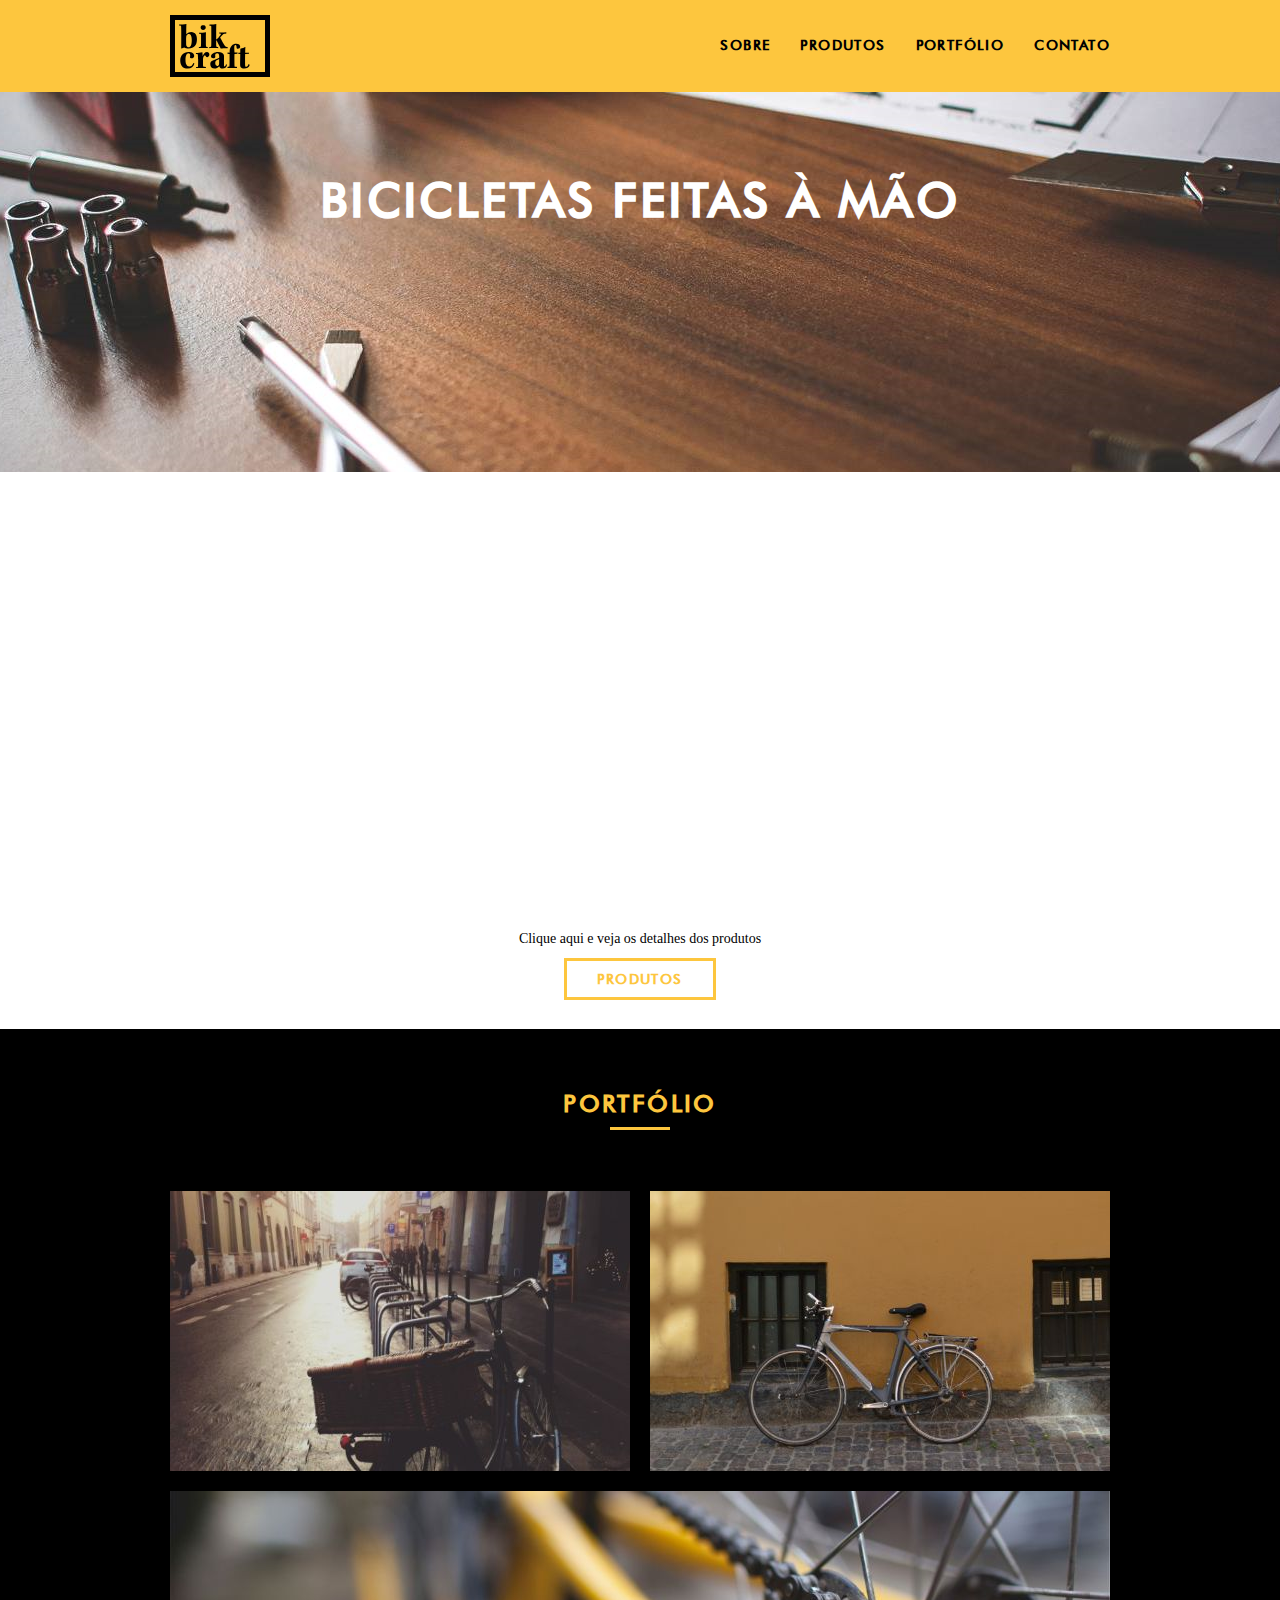
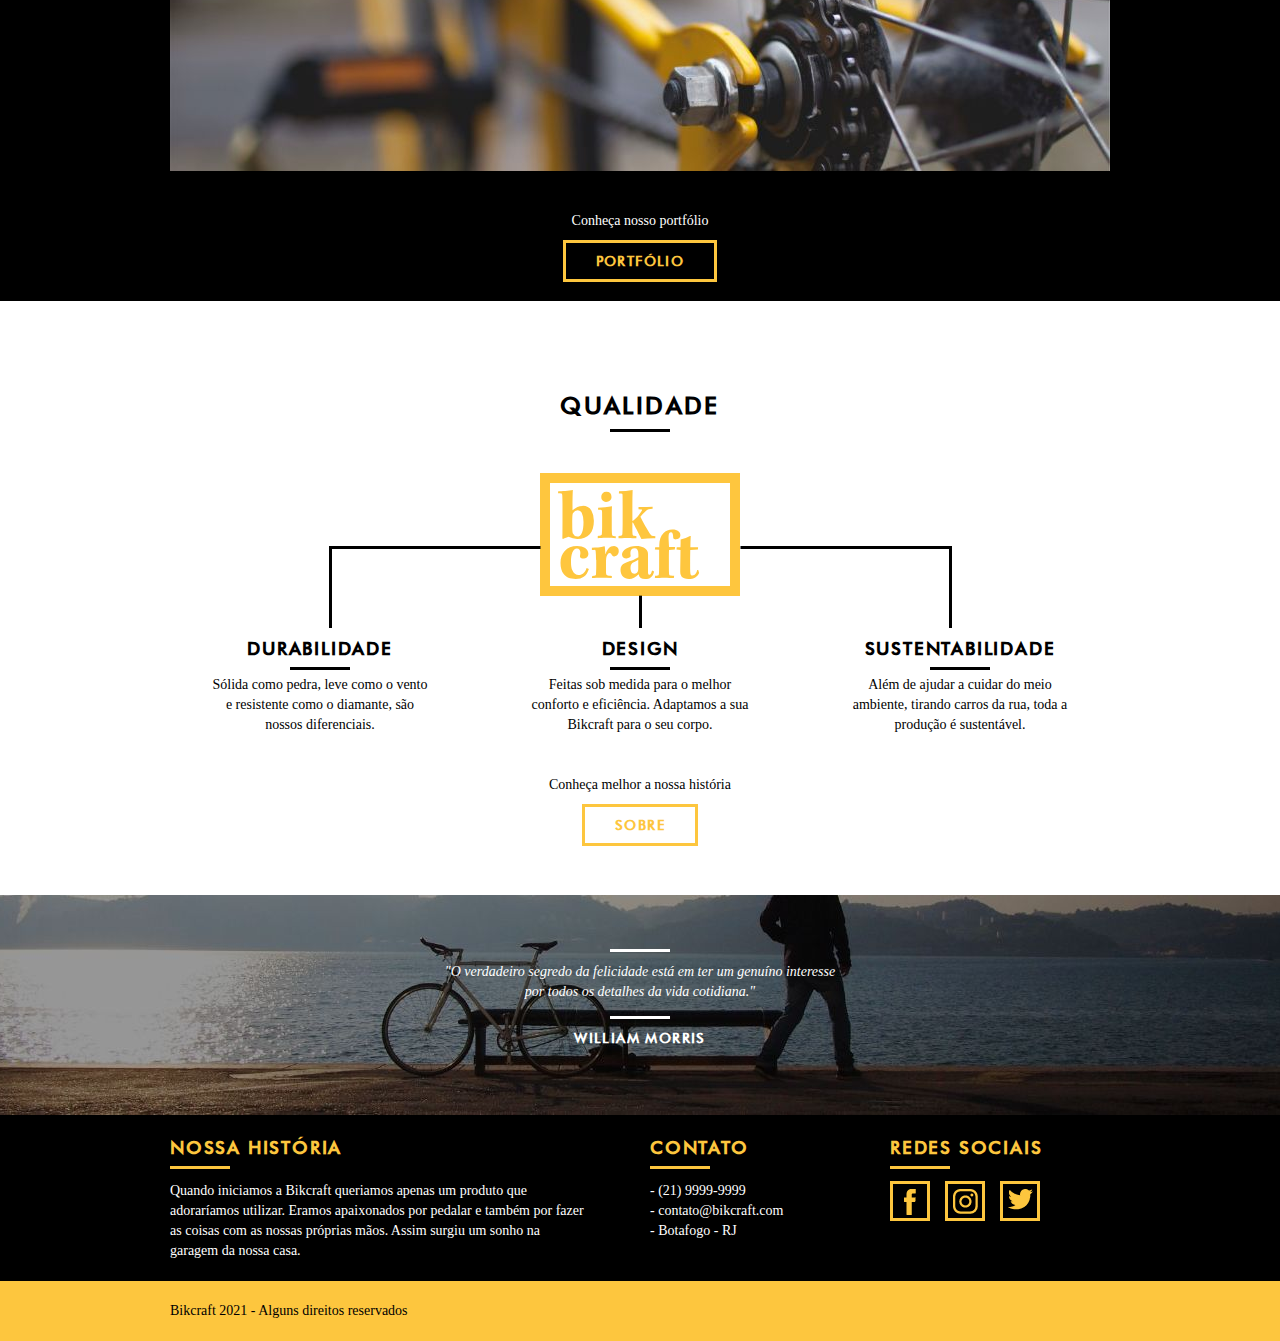
<file: index.html>
<!DOCTYPE html>
<html lang="pt-br">

<head>
  <style>
    @font-face {
      font-family: futuraMediumBT;
      src: url(futuraMediumBT.woff);
    }
   </style>

  <meta charset="utf-8">
  <title>Bikraft - Bicicletas Personalizadas</title>
  <meta name="description" content="Compre a sua bicicleta personalizada na Bikcraft! 
  Possuímos modelos Passeio, Retrô e Esporte">

  <meta property="og:type" content="website"/>
  <meta property="og:title" content="Bikcraft - Bicicletas Personalizadas"/>
  <meta property="og:description" content="Compre a sua bicicleta personalizada na Bikcraft! 
  Possuímos modelos Passeio, Retrô e Esporte"/>
  <meta property="og:url" content="http://evycastro.github.io/bikcraft"/>
  <meta property="og:image" content="http://evycastro.github.io/bikcraft/img/og-image.png"/>
  <meta property="og:site_name" content="Bikecraft"/>

  <meta name="viewport" content="width=device-width, initial-scale=1">

  <link rel="shortcut icon" href="../img/favicon.ico">

  <link rel="stylesheet" href="css/style.css">
  <script>document.documentElement.classList.add("js");</script>
</head>
<body>
   <header class="header">
    <div class="container">
      <a href="index.html" class="grid-4">
        <img src="img/logo-bikcraft.svg" alt="Bikcraft">
      </a>
      <nav class="grid-12 header_menu">
        <ul>
          <li> <a href="sobre.html">Sobre</a></li>
          <li> <a href="produtos.html">Produtos</a></li>
          <li> <a href="portfolio.html">Portfólio</a></li>
          <li> <a href="contato.html">Contato</a></li>
        </ul>
      </nav>
    </div>
  </header>

  <section class="introducao">
    <div class="container">
      <h1 data-anime="400" class="fadeInDown">Bicicletas Feitas à Mão</h1>
      <blockquote data-anime="800" class="quote-externo fadeInDown">
        <p>"Não tenha nada em sua casa que não considere útil ou acredite ser bonito."</p>
        <cite>WILLIAM MORRIS</cite>
      </blockquote>
      <a data-anime="1200" href="produtos.html" class="btn">Orçamento</a>
    </div>
  </section>

  <section class="container ">
    <h2 class="subtitulo fadeInDown" data-anime="1600">Produtos</h2>
    <ul class="produtos_lista fadeInUp" data-anime="2000">

      <li class="grid-1-3">
        <div class="produtos_icone">
          <img src="img/produtos/passeio.svg" alt="Bikraft Passeio">
        </div>
        <h3>Passeio</h3>
        <p>Muito melhor do que passear pela orla a vidros fechados, diversão pura!</p>
      </li>

      <li class="grid-1-3">
        <div class="produtos_icone">
          <img src="img/produtos/esporte.svg" alt="Bikraft Esporte">
        </div>
        <h3>Esporte</h3>
        <p>Mais rápida do que Forrest Gump, ninguém vai pegar você!</p>
      </li>

      <li class="grid-1-3">
        <div class="produtos_icone">
          <img src="img/produtos/retro.svg" alt="Bikraft Retrô">
        </div>
        <h3>Retrô</h3>
        <p>O passado volta para lembrarmos o que devemos fazer no futuro.</p>
      </li>

    </ul>

    <div class="call">
      <p>Clique aqui e veja os detalhes dos produtos</p>
      <a href="produtos.html" class="btn btn-preto">Produtos</a>
    </div>

  </section>

  <!-- Fecha Produtos -->

  <section class="portfolio">
    <div class="container">
      <h2 class="subtitulo">Portfólio</h2>
      <ul class="portfolio_lista">
        <li class="grid-8"><img src="img/retrô.jpg" alt="Bicicleta Retrô"></li>
        <li class="grid-8"><img src="img/passeio.jpg" alt="Bicicleta Passeio"></li>
        <li class="grid-16"><img src="img/esporte.jpg" alt="Bicicleta Esporte"></li>
      </ul>
      <div class="call">
        <p>Conheça nosso portfólio</p>
        <a href="produtos.html" class="btn">Portfólio</a>
      </div>
    </div>

  </section>

  <section class="qualidade container">
    <h2 class="subtitulo">Qualidade</h2>
    <img src="img/logo-bikcraft-qualidade-amarelo.svg" alt="Bikcraft">
    <ul class="qualidade_lista">
      <li class="grid-1-3">
        <h3>Durabilidade</h3>
        <p>Sólida como pedra, leve como o vento e resistente como o diamante, são nossos diferenciais. </p>
      </li>
 
      <li class="grid-1-3">
        <h3>Design</h3>
        <p>Feitas sob medida para o melhor conforto e eficiência. Adaptamos a sua Bikcraft para o seu corpo. </p>
      </li>

      <li class="grid-1-3">
        <h3>Sustentabilidade</h3>
        <p>Além de ajudar a cuidar do meio ambiente, tirando carros da rua, toda a produção é sustentável. </p>
      </li>
    </ul>
    <div class="call">
      <p>Conheça melhor a nossa história</p>
      <a href="sobre.html" class="btn btn-preto">Sobre</a>
    </div>
  </section>

  <div class="quebra">
    <blockquote class="quote-externo container">
      <p>"O verdadeiro segredo da felicidade está em ter um genuíno interesse por todos os detalhes da vida cotidiana."</p>
      <cite>WILLIAM MORRIS</cite>
    </blockquote>
  </div>

  <footer>
    <div class="footer">
      <div class="container">
        <div class="grid-8 footer_historia">
          <h3>Nossa História</h3>
          <p>Quando iniciamos a Bikcraft queriamos apenas um produto que adoraríamos utilizar. 
            Eramos apaixonados por pedalar e também por fazer as coisas com as nossas próprias mãos. 
            Assim surgiu um sonho na garagem da nossa casa.</p>
        </div>

        <div class="grid-4 footer_contato">
          <h3>Contato</h3>
          <ul>
            <li>- (21) 9999-9999 </li>
            <li>- contato@bikcraft.com</li>
            <li>- Botafogo - RJ</li>
          </ul>
        </div>

        <div class="grid-4 footer_redes">
          <h3>Redes Sociais</h3>
          <ul>
            <li><a href="http://facebook.com" target="_blank"><img src="img/redes-sociais/facebook.png" alt="Facebook"> </a></li>
            <li><a href="http://instagram.com" target="_blank"><img src="img/redes-sociais/instagram.png" alt="Instagram"> </a></li>
            <li><a href="http://twitter.com" target="_blank"><img src="img/redes-sociais/twitter.png" alt="Twitter"> </a></li>
          </ul>
        </div>
      </div>
    </div>

    <div class="copy">
      <div class="container">
        <p class="grid-16">Bikcraft 2021 - Alguns direitos reservados</p>
      </div>
    </div>
  </footer>

  <script src="js/simple-anime.js"></script>
  <script src="js/simple-slide.js"></script>
  <script src="js/script.js"></script>
 
</body>

</html>
</file>
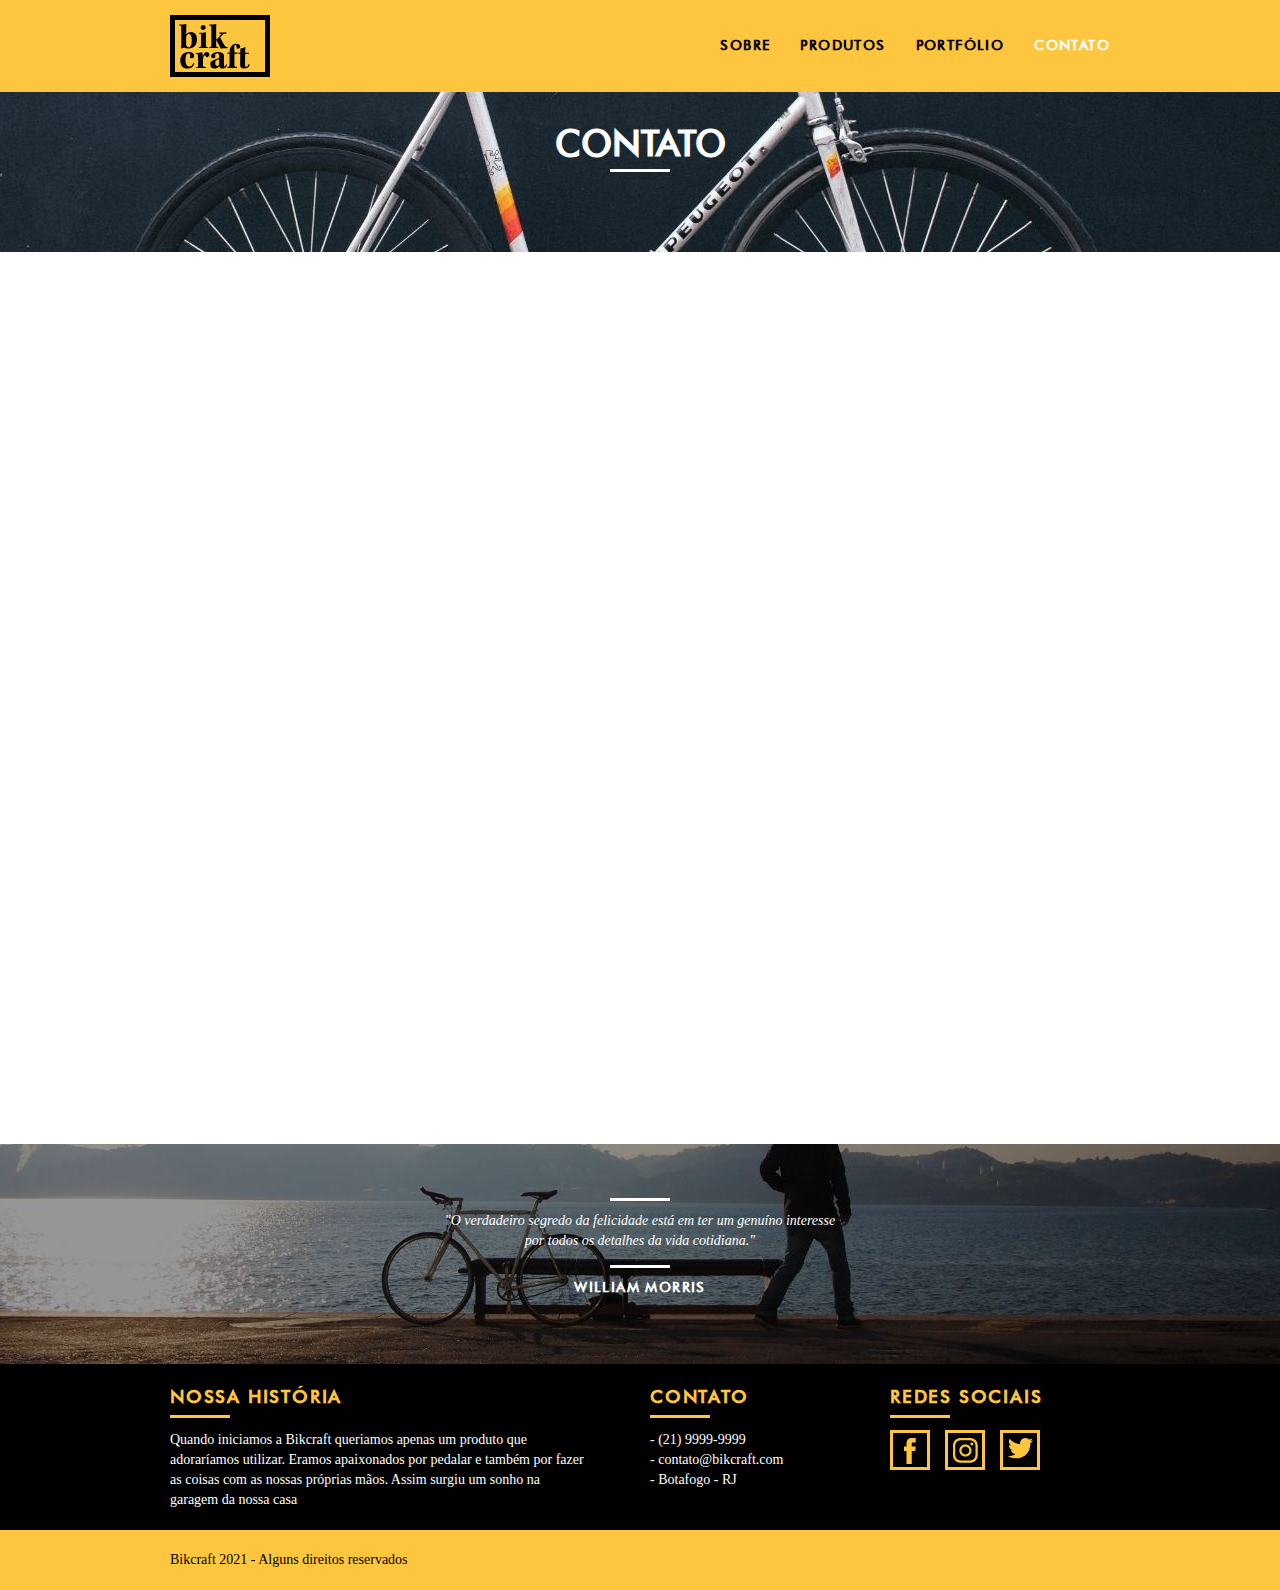
<file: contato.html>
<!DOCTYPE html>
<html lang="pt-br">

<head>
  <style>
    @font-face {
      font-family: futuraMediumBT;
      src: url(futuraMediumBT.woff);
    }
  </style>

  <meta charset="utf-8">
  <title>Bikraft - Contato - 21 99999-9999</title>

  <meta name="description" content="Bikraft - Conheça os projetos que amamos mostrar">

  <meta property="og:type" content="website"/>
  <meta property="og:title" content="Bikraft - Contato - 21 99999-9999"/>
  <meta property="og:description" content="Bikraft - Conheça os projetos que amamos mostrar"/>
  <meta property="og:url" content="http://evycastro.github.io/bikcraft/sobre.html"/>
  <meta property="og:image" content="http://evycastro.github.io/bikcraft/img/og-image.png"/>

  <meta name="viewport" content="width=device-width, initial-scale=1">

  <link rel="shortcut icon" href="../img/favicon.ico" type="image/x-icon">

  <link rel="stylesheet" href="css/style.css">
  <script>document.documentElement.classList.add("js");</script>
</head>

<body>

  <header class="header">
    <div class="container">
      <a href="index.html" class="grid-4">
        <img src="img/logo-bikcraft.svg" alt="logo-bikcraft">
      </a>
      <nav class="grid-12 header_menu">
        <ul>
          <li> <a href="sobre.html">Sobre</a></li>
          <li> <a href="produtos.html">Produtos</a></li>
          <li> <a href="portfolio.html">Portfólio</a></li>
          <li> <a href="contato.html" class="menu_ativo">Contato</a></li>
        </ul>
      </nav>
    </div>
  </header>

  <section class="introducao-interna interna_contato container">
    <div>
    <h1 data-anime="400" class="fadeInDown">Contato</h1>
    <p data-anime="800" class="fadeInDown quote-externo">Tire suas dúvidas com a gente</p>
    </div>
  </section>

  <section data-anime="1200" class="contato container fadeInDown">
    <div class="container">

      <form id="form_orcamento" method="POST" action="./enviar.php" class="contato_form grid-8 formphp">
        <label for="nome">Nome</label>
        <input type="text" id="nome" name="nome" required>
        <label for="email">E-mail</label>
        <input type="email" id="email" name="email" required>
                <label for="telefone">Telefone</label>
                <input type="text" id="telefone" name="telefone">

<label class="nao-aparece">Se você não é um robô, deixe em branco</label>
<input type="text" class="nao-aparece" name="leaveblank">
<label class="nao-aparece">Se você não é um robô, não mude este campo</label>
<input type="text" class="nao-aparece" name="dontchange" value="http://">
       
        <label for="mensagem">Mensagem</label>
        <textarea id="mensagem" name="mensagem" required></textarea>
        <button id="enviar" name="enviar" type="submit" class="btn btn-preto">Enviar</button>
      </form>
      <div class="contato_dados grid-8">
        <h3>Dados</h3>
        <span>+55 21 99999-9999</span>
        <span>orçamento@bikecraft.com</span>
        <span>Rua Ali Perto - Botafogo</span>
        <span>Rio de Janeiro - RJ - Brasil</span>
        <h3>Redes Sociais</h3>
        <ul>
          <li><a href="http://facebook.com" target="_blank"><img src="img/redes-sociais/facebook.png" alt="Facebook"> </a></li>
          <li><a href="http://instagram.com" target="_blank"><img src="img/redes-sociais/instagram.png" alt="Instagram"> </a></li>
          <li><a href="http://twitter.com" target="_blank"><img src="img/redes-sociais/twitter.png" alt="Twitter"> </a></li>
        </ul>
      </div>
    </div>
  </section>

  <div class="container contato_mapa fadeInDown" data-anime="1600">
    <a href="http://google.com" target="blank" class="grid-16"><img src="img/contato/como-chegar.jpg" alt="Endereço da Bikcraft"></a>
  </div>

  <div class="quebra">
    <blockquote class="quote-externo container">
      <p>"O verdadeiro segredo da felicidade está em ter um genuíno interesse por todos os detalhes da vida cotidiana."</p>
      <cite>WILLIAM MORRIS</cite>
    </blockquote>
  </div>

  <footer>
    <div class="footer">
      <div class="container">

        <div class="grid-8 footer_historia">
          <h3>Nossa História</h3>
          <p>Quando iniciamos a Bikcraft queriamos apenas um produto que adoraríamos utilizar. 
            Eramos apaixonados por pedalar e também por fazer as coisas com as nossas próprias mãos. 
            Assim surgiu um sonho na garagem da nossa casa</p>
        </div>

        <div class="grid-4 footer_contato">
          <h3>Contato</h3>
          <ul>
            <li>- (21) 9999-9999 </li>
            <li>- contato@bikcraft.com</li>
            <li>- Botafogo - RJ</li>
          </ul>
        </div>

        <div class="grid-4 footer_redes">
          <h3>Redes Sociais</h3>
          <ul>
            <li><a href="http://facebook.com" target="_blank"><img src="img/redes-sociais/facebook.png" alt="Facebook"> </a></li>
            <li><a href="http://instagram.com" target="_blank"><img src="img/redes-sociais/instagram.png" alt="Instagram"> </a></li>
            <li><a href="http://twitter.com" target="_blank"><img src="img/redes-sociais/twitter.png" alt="Twitter"> </a></li>
          </ul>
        </div>

      </div>
    </div>

    <div class="copy">
      <div class="container">
        <p class="grid-16">Bikcraft 2021 - Alguns direitos reservados</p>

      </div>

    </div>

  </footer>
  <script src="js/simple-anime.js"></script>
  <script src="js/simple-anime.js"></script>
  <script src="js/script.js"></script>
</body>

</html>
</file>
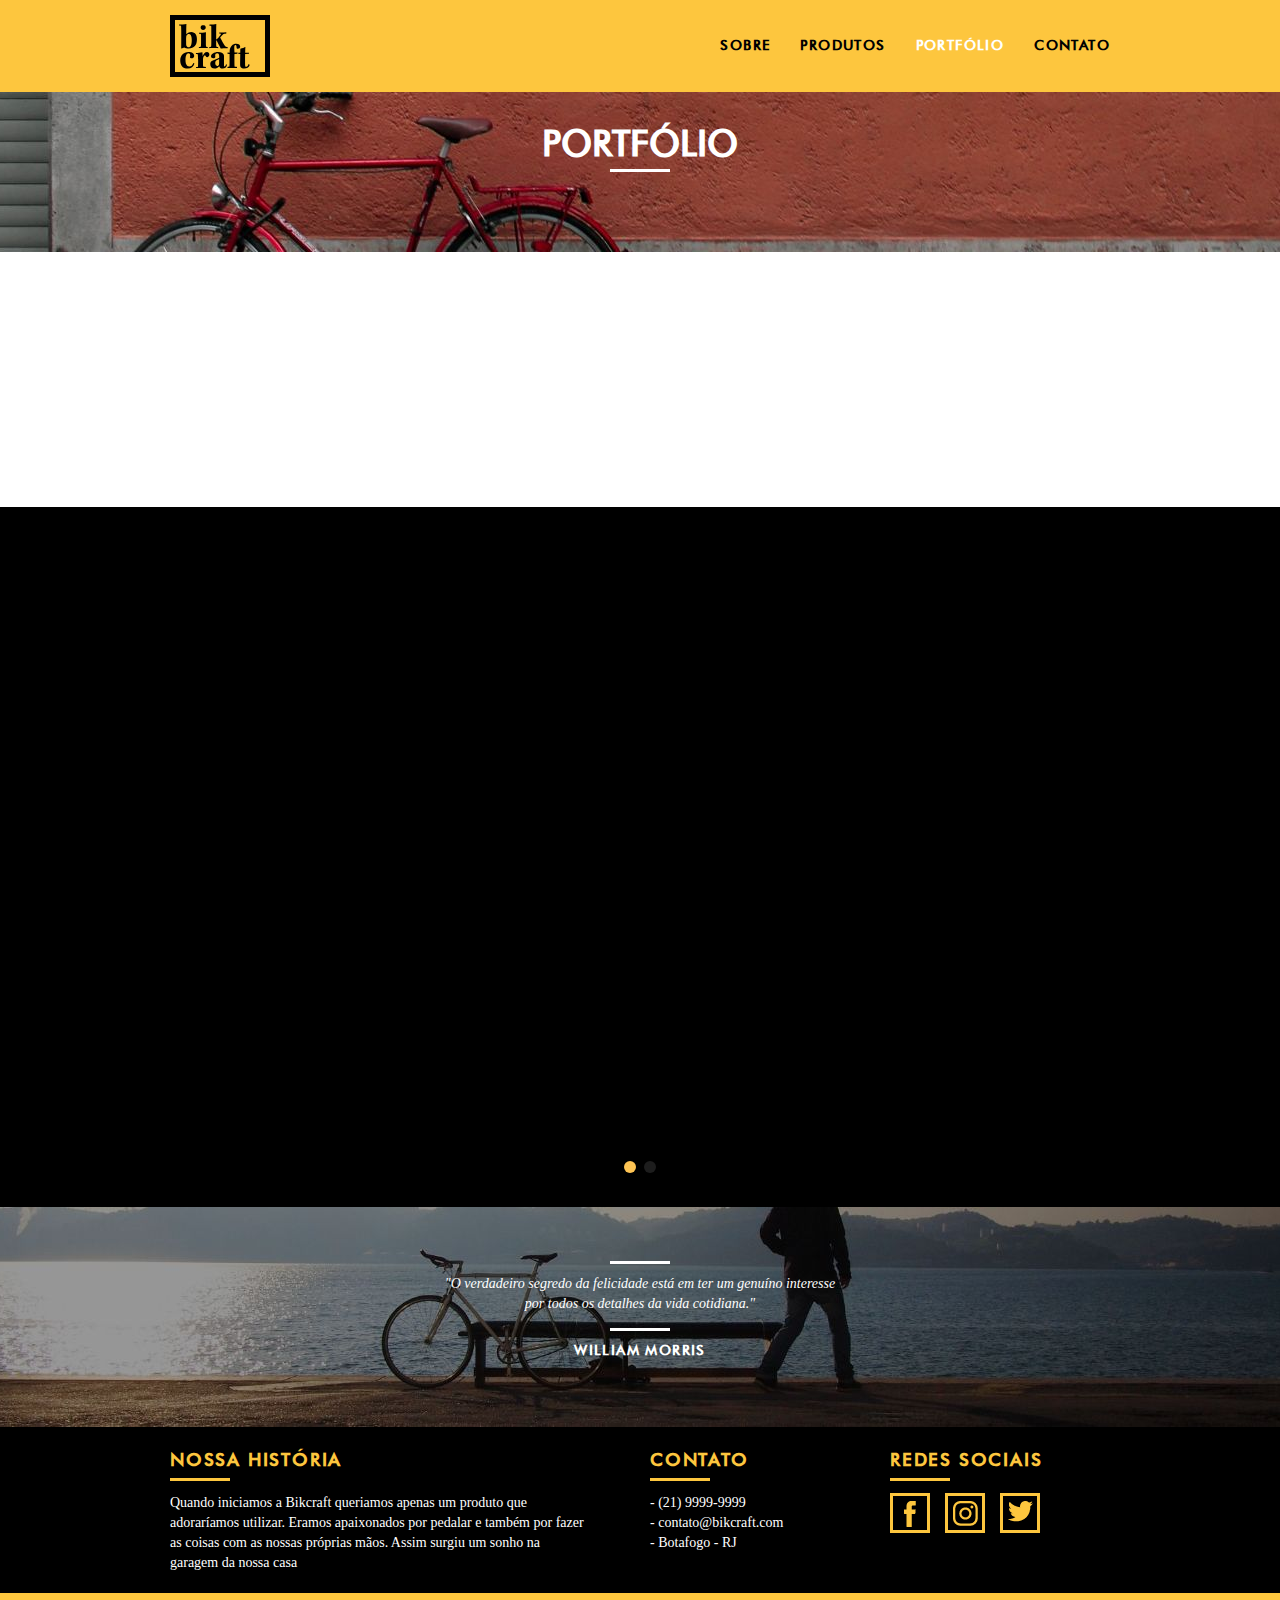
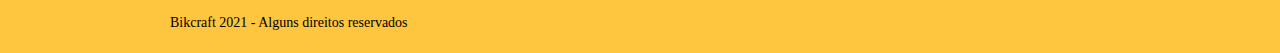
<file: portfolio.html>
<!DOCTYPE html>
<html lang="pt-br" class="js">

<head>
   <meta charset="utf-8" >
  <meta name="viewport" content="width=device-width, initial-scale=1">
  <title>Bikraft - Conheça os projetos que amamos mostrar</title>

  <meta name="description" content="Bikraft - Conheça os projetos que amamos mostrar">

  <meta property="og:type" content="website"/>
  <meta property="og:title" content="Bikraft - Conheça os projetos que amamos mostrar"/>
  <meta property="og:description" content="Bikraft - Conheça os projetos que amamos mostrar"/>
  <meta property="og:url" content="http://evycastro.github.io/bikcraft/sobre.html"/>
  <meta property="og:image" content="http://evycastro.github.io/bikcraft/img/og-image.png"/>

  <meta name="viewport" content="width=device-width, initial-scale=1">

  <link rel="shortcut icon" href="../img/favicon.ico" type="image/x-icon">

  <link rel="stylesheet" href="css/style.css">
  <script>document.documentElement.classList.add("js");</script>

  <style>
    @font-face {
      font-family: futuraMediumBT;
      src: url(futuraMediumBT.woff);
    }

    div {
      font-family: futuraMediumBT;
    }
  </style>

</head>

<body>

  <header class="header">
    <div class="container">
      <a href="index.html" class="grid-4">
        <img src="img/logo-bikcraft.svg" alt="logo-bikcraft">
      </a>
      <nav class="grid-12 header_menu">
        <ul>
          <li> <a href="sobre.html">Sobre</a></li>
          <li> <a href="produtos.html">Produtos</a></li>
          <li> <a href="portfolio.html" class="menu_ativo">Portfólio</a></li>
          <li> <a href="contato.html">Contato</a></li>
        </ul>
      </nav>
    </div>
  </header>

  <section class="introducao-interna interna_portfolio">
    <div class="container">
      <h1 data-anime="400" class="fadeInDown">Portfólio</h1>
      <p data-anime="800" class="quote-externo fadeInDown">Conheça os projetos que amamos mostrar</p>
    </div>
  </section>

  <div data-anime="1200" class="container fadeInDown" data-slide="quote" >
    <blockquote class="quote_clientes">
      <p>"Pedalar sempre foi a minha paixão, o que o pessoal da Bikcraft 
        fez foi intensificar o meu amor por esta atividade. Recomendo à todos que amo!"</p>
      <cite>Barbara Moss</cite>
    </blockquote>

    <blockquote class="quote_clientes">
      <p>"Nada melhor do que dar um rolê com a minha Bikcraft na orla. 
        Essa é a minha companheira mais fiel, nunca me traiu e está sempre à minha disposição!"</p>
      <cite>Jhony Rato</cite>
    </blockquote>

    <blockquote class="quote_clientes">
      <p>"Aqueles que ainda não possuem uma Bikcraft, não sabem o que estão perdendo! 
        A precisão é absurda e a velocidade transcendental"</p>
      <cite>Bernardo Silveira</cite>
    </blockquote>

  </div>

  <section class="portfolio">
    <div class="container fadeInDown" data-slide="portfolio" data-anime="1600">
        <ul class="portfolio_lista">
        <li class="grid-8"><img src="img/retrô.jpg" alt="Bicicleta Retrô"></li>
        <li class="grid-8"><img src="img/passeio.jpg" alt="Bicicleta Passeio"></li>
        <li class="grid-16"><img src="img/esporte.jpg" alt="Bicicleta Esporte"></li>
      </ul>
      <ul class="portfolio_lista">
        <li class="grid-8"><img src="img/passeio.jpg" alt="Bicicleta Passeio"></li>
        <li class="grid-8"><img src="img/retrô.jpg" alt="Bicicleta Retrô"></li>
        <li class="grid-16"><img src="img/esporte.jpg" alt="Bicicleta Esporte"></li>
      </ul>
    </div>
  </section>


  <div class="quebra">
    <blockquote class="quote-externo container">
      <p>"O verdadeiro segredo da felicidade está em ter um genuíno interesse por todos os detalhes da vida cotidiana."</p>
      <cite>WILLIAM MORRIS</cite>
    </blockquote>
  </div>

  <footer>
    <div class="footer">
      <div class="container">

        <div class="grid-8 footer_historia">
          <h3>Nossa História</h3>
          <p>Quando iniciamos a Bikcraft queriamos apenas um produto que adoraríamos utilizar. 
            Eramos apaixonados por pedalar e também por fazer as coisas com as nossas próprias mãos. 
            Assim surgiu um sonho na garagem da nossa casa</p>
        </div>

        <div class="grid-4 footer_contato">
          <h3>Contato</h3>
          <ul>
            <li>- (21) 9999-9999 </li>
            <li>- contato@bikcraft.com</li>
            <li>- Botafogo - RJ</li>
          </ul>
        </div>

        <div class="grid-4 footer_redes">
          <h3>Redes Sociais</h3>
          <ul>
            <li><a href="http://facebook.com" target="_blank"><img src="img/redes-sociais/facebook.png" alt="Facebook"> </a></li>
            <li><a href="http://instagram.com" target="_blank"><img src="img/redes-sociais/instagram.png" alt="Instagram"> </a></li>
            <li><a href="http://twitter.com" target="_blank"><img src="img/redes-sociais/twitter.png" alt="Twitter"> </a></li>
          </ul>
        </div>

      </div>
    </div>

    <div class="copy">
      <div class="container">
        <p class="grid-16">Bikcraft 2021 - Alguns direitos reservados</p>
      </div>
    </div>
  </footer>

  <script src="js/simple-anime.js"></script>
  <script src="js/simple-slide.js"></script>
  <script src="js/script.js"></script>
 
</body>

</html>
</file>
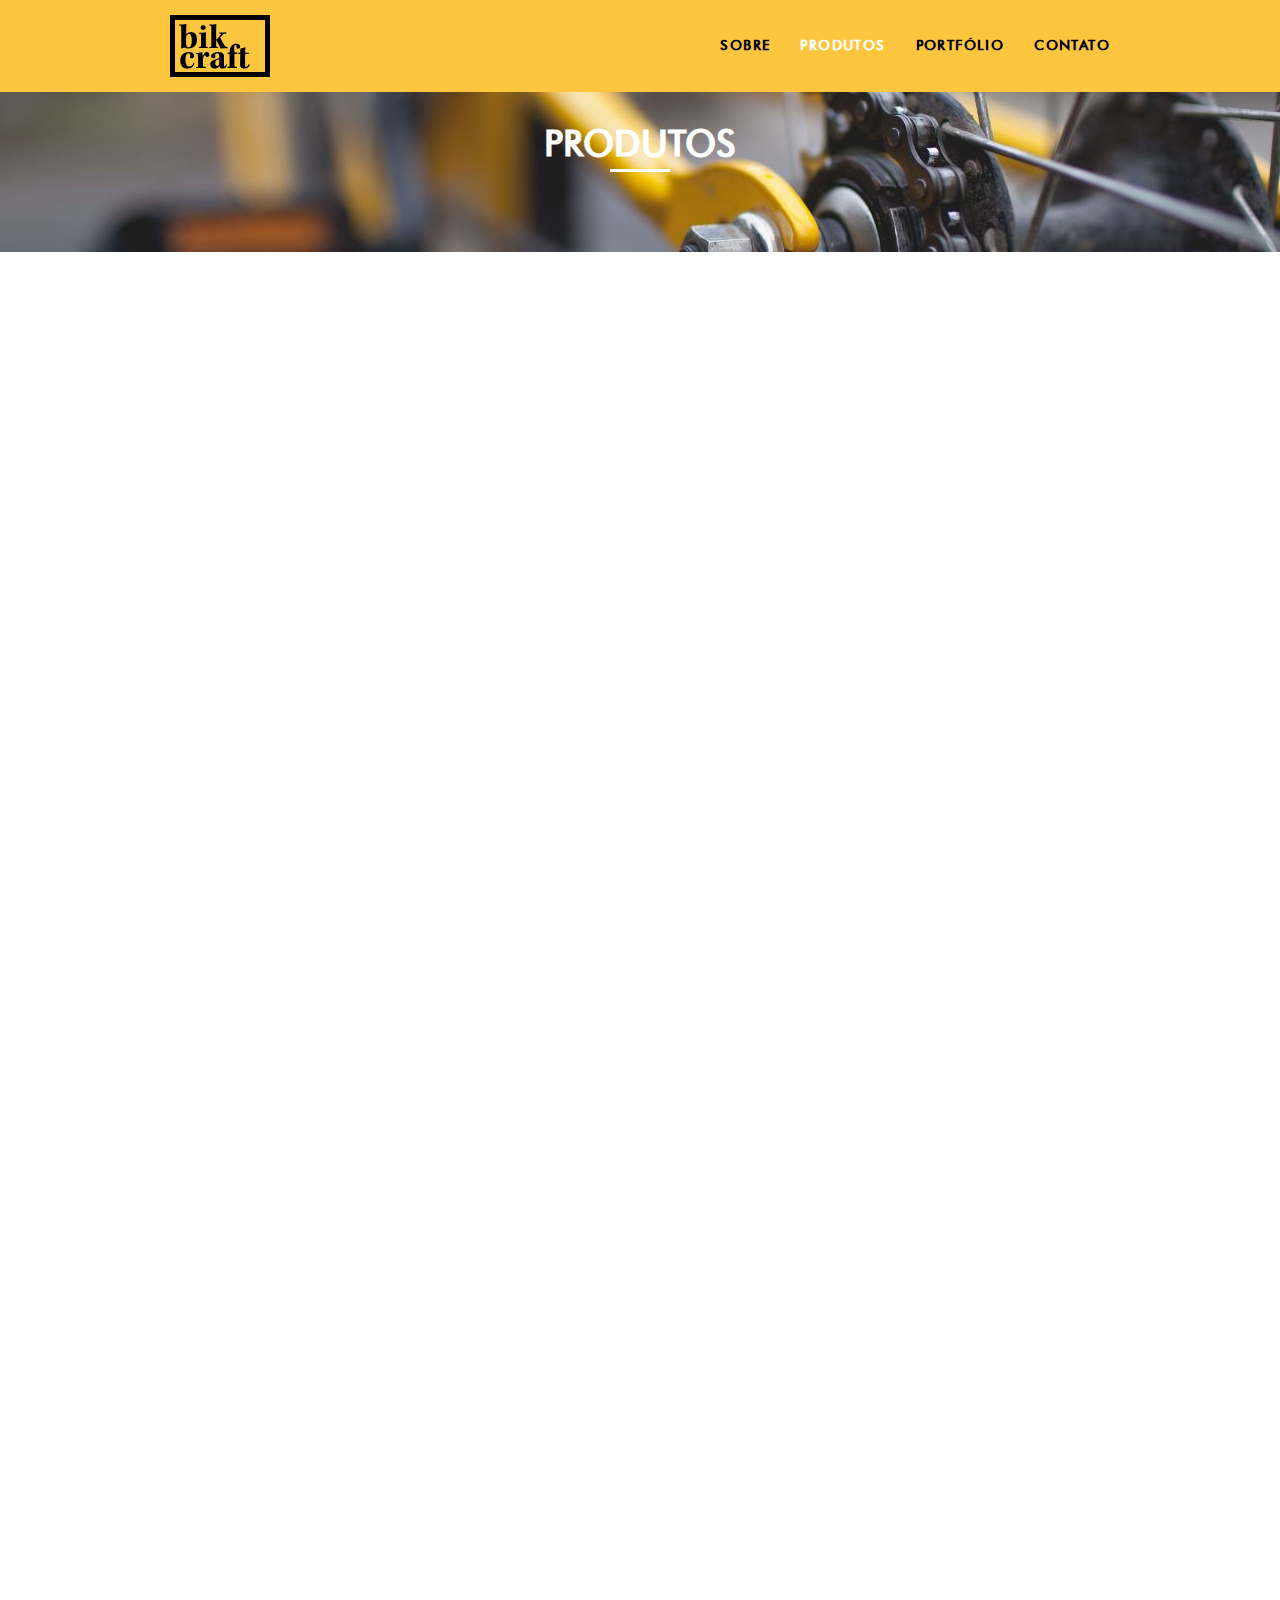
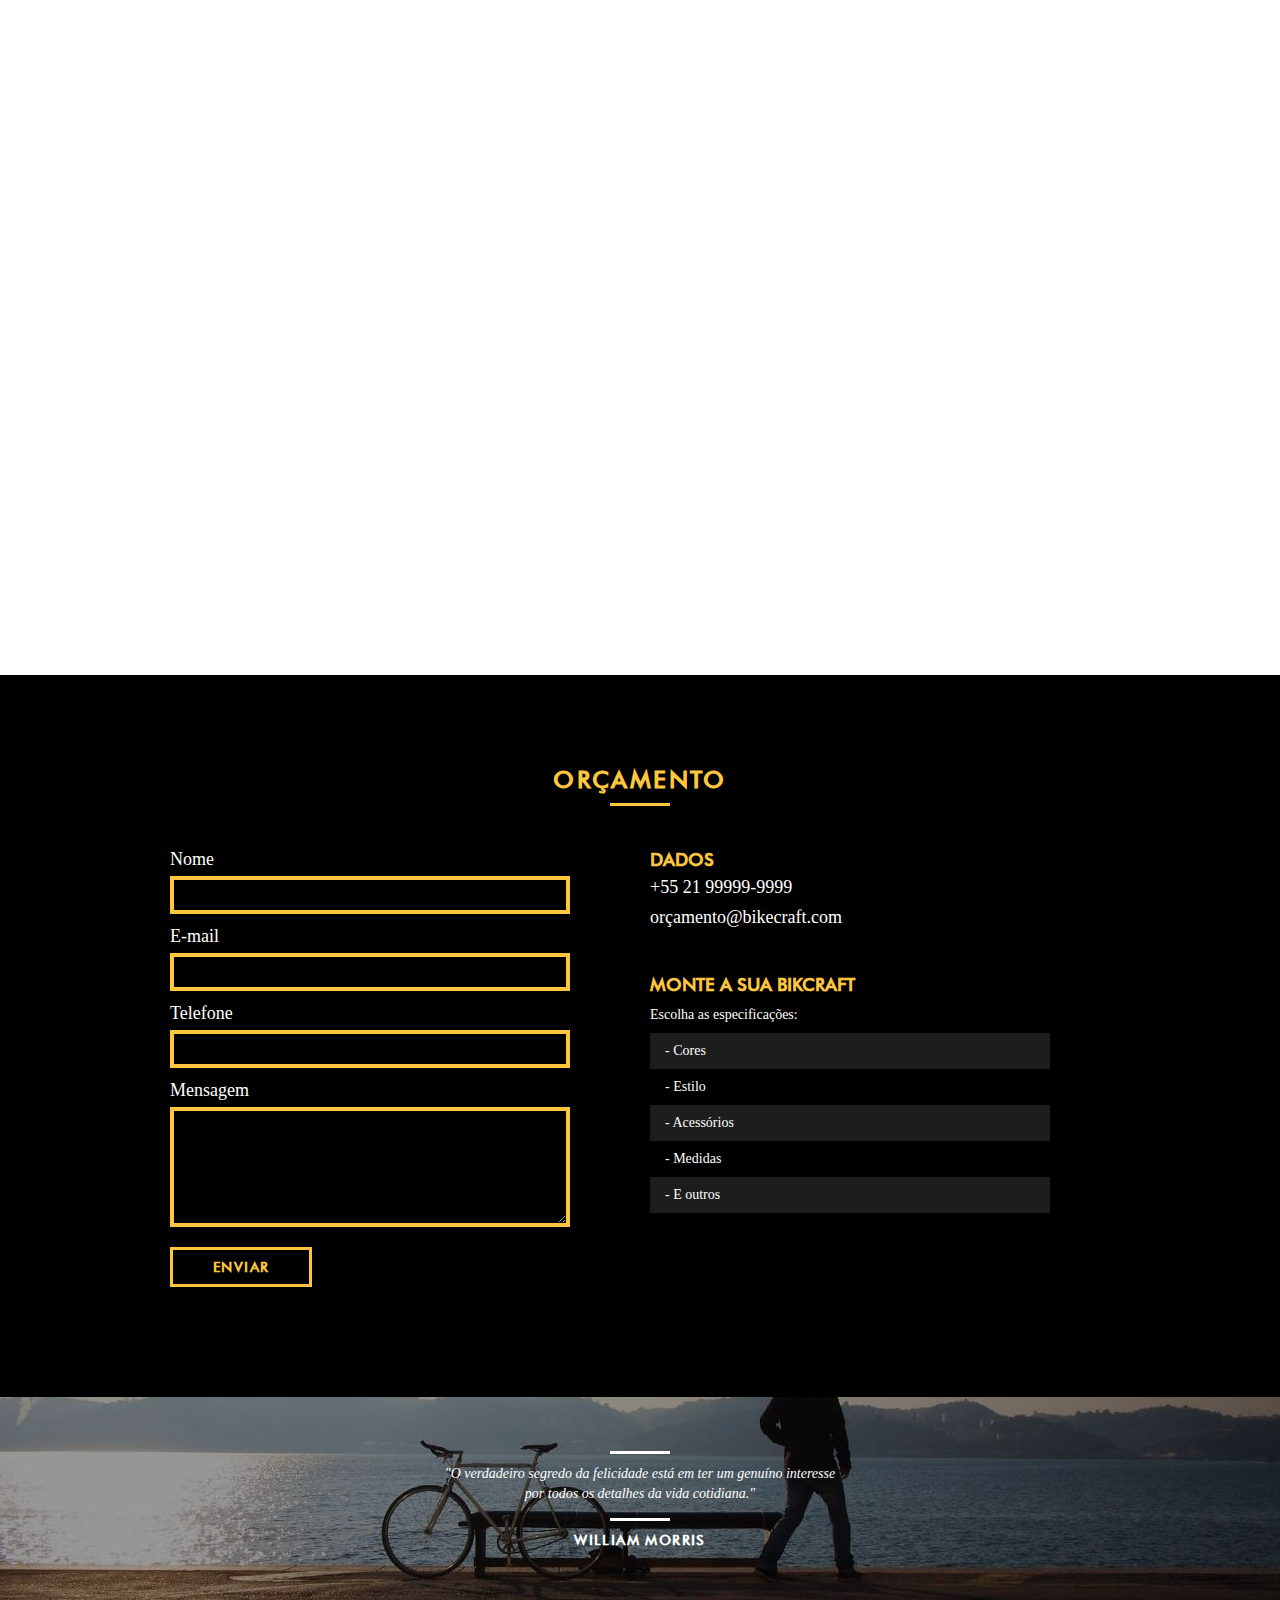
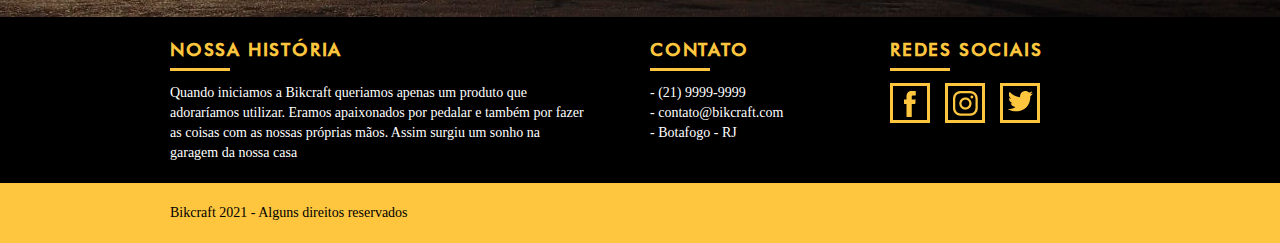
<file: produtos.html>
<!DOCTYPE html>
<html lang="pt-br">

<head>
  <style>
    @font-face {
      font-family: futuraMediumBT;
      src: url(futuraMediumBT.woff);
    }
  </style>


  <meta charset="utf-8">
  <title>Bikraft - Conheça as linhas Passeio, Retrô e Esporte</title>
  <meta name="description" content="Conheça as linhas Passeio, Retrô e Esporte">

  <meta property="og:type" content="website"/>
  <meta property="og:title" content="Bikraft - Conheça as linhas Passeio, 
  Retrô e Esporte"/>
  <meta property="og:description" content="Conheça as linhas Passeio, 
  Retrô e Esporte"/>
  <meta property="og:url" content="http://evycastro.github.io/bikcraft/sobre.html"/>
  <meta property="og:image" content="http://evycastro.github.io/bikcraft/img/og-image.png"/>

  <meta name="viewport" content="width=device-width, initial-scale=1">

  <link rel="shortcut icon" href="../img/favicon.ico" type="image/x-icon">


  <link rel="stylesheet" href="css/style.css">
  <script>document.documentElement.classList.add("js");</script>
</head>

<body>
  <script>console.log("testando")</script>

  <header class="header">
    <div class="container">
      <a href="index.html" class="grid-4">
        <img src="img/logo-bikcraft.svg" alt="logo-bikcraft">
      </a>
      <nav class="grid-12 header_menu">
        <ul>
          <li> <a href="sobre.html">Sobre</a></li>
          <li> <a href="produtos.html" class="menu_ativo">Produtos</a></li>
          <li> <a href="portfolio.html">Portfólio</a></li>
          <li> <a href="contato.html">Contato</a></li>
        </ul>
      </nav>
    </div>
  </header>

  <section class="introducao-interna interna_produtos">
    <div class="container">
      <h1 data-anime="400" class="fadeInDown">Produtos</h1>
      <p data-anime="800" class="fadeInDown quote-externo">Conheça todos os nossos produtos</p>
    </div>
  </section>

  <section class="container produto_item" data-anime="1200" class="fadeInDown">
    <div class="grid-11">
      <img src="img/produtos/bikraft-passeio.jpg" alt="Bikcraft Passeio">
      <h2>Passeio</h2>
    </div>
    <div class="grid-5 produto_icone"> <img src="img/produtos/passeio.svg" alt="Passeio"></div>
    <div class="grid-8 produto_info"> <img src="img/produtos/bikraft-passeio2.jpg" alt="Bikcraft Passeio"> </div>
    <div class="grid-8 produto_info">
      <p>Muito melhor do que passear pela orla a vidros fechados. A Bikcraft Passeio é uma bicicleta que une conforto 
        e praticidade para o seu dia a dia. Você nunca mais vai querer saber de outra.
      </p>
      <ul>
        <li>Conforto</li>
        <li>Praticidade</li>
        <li>Design</li>
        <li>Versatilidade</li>
      </ul>
    </div>

  </section>

  <section class="container produto_item" data-anime="1200" class="fadeInDown">
    <div class="grid-11">
      <img src="img/produtos/bikraft-esporte1.jpg" alt="Bikcraft Esporte">
      <h2>Esporte</h2>
    </div>
    <div class="grid-5 produto_icone"> <img src="img/produtos/esporte.svg" alt="Esporte"></div>
    <div class="grid-8 produto_info"> <img src="img/produtos/bikraft-esporte2.jpg" alt="Bikcraft Esporte"> </div>
    <div class="grid-8 produto_info">
      <p>Mais rápida do que Forrest Gump, ninguém vai pegar você. A Bikcraft Esporte é uma bicicleta desenhada para 
        a máxima performance. O seu desempenho supera qualquer uma da categoria.
      </p>
      <ul>
        <li>Precisão</li>
        <li>Velocidade</li>
        <li>Design</li>
        <li>Versatilidade</li>
      </ul>
    </div>

  </section>

  <section class="container produto_item" data-anime="1200" class="fadeInDown">
    <div class="grid-11">
      <img src="img/produtos/bikraft-retrô1.jpg" alt="Bikcraft Retrô">
      <h2>Retrô</h2>
    </div>
    <div class="grid-5 produto_icone"> <img src="img/produtos/retro.svg" alt="Retrô"></div>
    <div class="grid-8 produto_info"> <img src="img/produtos/bikraft-retrô2.jpg" alt="Bikcraft Retrô"> </div>
    <div class="grid-8 produto_info">
      <p>O passado volta para lembrarmos o que devemos fazer no futuro. A Bikcraft Retrô é uma bicicleta estilosa,
        feita para você que gosta do clássico, mas que não abre mão do conforto.
      </p>
      <ul>
        <li>Conforto</li>
        <li>Velocidade</li>
        <li>Design</li>
        <li>Versatilidade</li>
      </ul>
    </div>

  </section>

  <section class="orcamento">
    <div class="container">
      <h2 class="subtitulo">Orçamento</h2>
      <form id="form_orcamento" method="POST" action="./enviar.php" class="form grid-8">

        <label for="nome">Nome</label>
        <input type="text" id="nome" name="nome" required>
        <label for="email">E-mail</label>
        <input type="email" id="email" name="email" required>
        <label for="telefone">Telefone</label>
        <input type="text" id="telefone" name="telefone">

        <label class="nao-aparece">Se você não é um robô, deixe em branco</label>
        <input type="text" class="nao-aparece" name="leaveblank">
        <label class="nao-aparece">Se você não é um robô, não mude este campo</label>
        <input type="text" class="nao-aparece" name="dontchange" value="http://">

        <label for="mensagem">Mensagem</label>
        <textarea id="mensagem" name="mensagem" required></textarea>
        <button id="enviar" name="enviar" type="submit" class="btn">Enviar</button>

      </form>
      <div class="orcamento_dados grid-8">
        <h3>Dados</h3>
        <span>+55 21 99999-9999</span>
        <span>orçamento@bikecraft.com</span>
        <h3>Monte a sua Bikcraft</h3>
        <p>Escolha as especificações:</p>
        <ul>
          <li>- Cores</li>
          <li>- Estilo</li>
          <li>- Acessórios</li>
          <li>- Medidas</li>
          <li>- E outros</li>
        </ul>
      </div>
    </div>
  </section>

  <div class="quebra">
    <blockquote class="quote-externo container">
      <p>"O verdadeiro segredo da felicidade está em ter um genuíno interesse por todos os detalhes da vida cotidiana."</p>
      <cite>WILLIAM MORRIS</cite>
    </blockquote>
  </div>

  <footer>
    <div class="footer">
      <div class="container">

        <div class="grid-8 footer_historia">
          <h3>Nossa História</h3>
          <p>Quando iniciamos a Bikcraft queriamos apenas um produto que adoraríamos utilizar. 
            Eramos apaixonados por pedalar e também por fazer as coisas com as nossas próprias mãos. 
            Assim surgiu um sonho na garagem da nossa casa</p>
        </div>

        <div class="grid-4 footer_contato">
          <h3>Contato</h3>
          <ul>
            <li>- (21) 9999-9999 </li>
            <li>- contato@bikcraft.com</li>
            <li>- Botafogo - RJ</li>
          </ul>
        </div>

        <div class="grid-4 footer_redes">
          <h3>Redes Sociais</h3>
          <ul>
            <li><a href="http://facebook.com" target="_blank"><img src="img/redes-sociais/facebook.png" alt="Facebook"> </a></li>
            <li><a href="http://instagram.com" target="_blank"><img src="img/redes-sociais/instagram.png" alt="Instagram"> </a></li>
            <li><a href="http://twitter.com" target="_blank"><img src="img/redes-sociais/twitter.png" alt="Retrô"> </a></li>
          </ul>
        </div>

      </div>
    </div>

    <div class="copy">
      <div class="container">
        <p class="grid-16">Bikcraft 2021 - Alguns direitos reservados</p>

      </div>

    </div>

  </footer>
  <script src="js/simple-anime.js"></script>
  <script src="js/simple-anime.js"></script>
  <script src="js/script.js"></script>
</body>

</html>
</file>
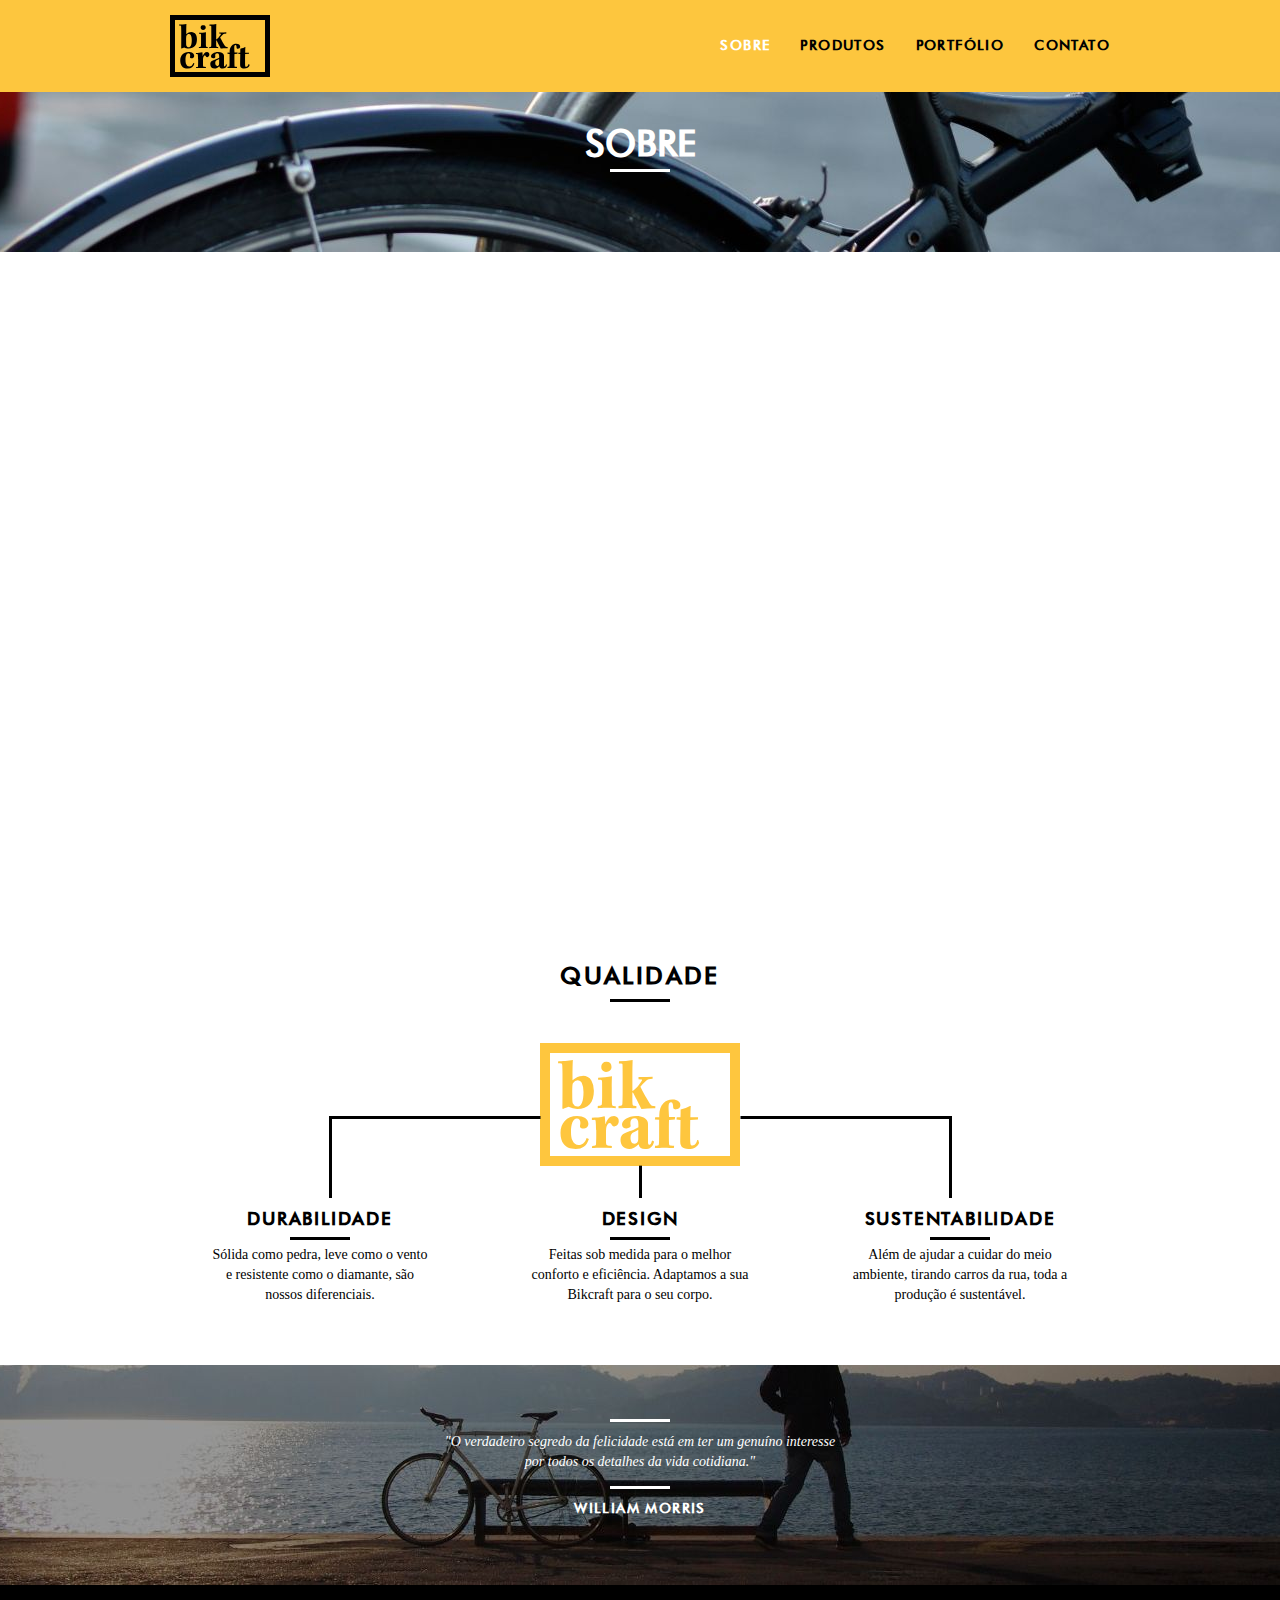
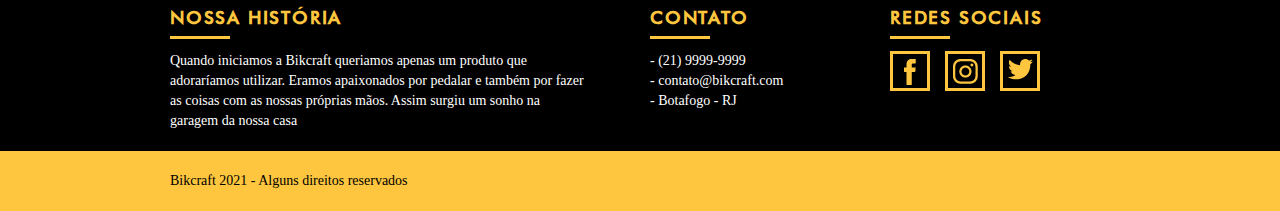
<file: sobre.html>
<!DOCTYPE html>
<html lang="pt-br">

<head>
  <style>
    @font-face {
      font-family: futuraMediumBT;
      src: url(futuraMediumBT.woff);
    }
  </style>


  <meta charset="utf-8">
  <title>Bikcraft - Saiba mais sobre a gente</title>

  <meta name="description" content="Conheça a nossa história">

  <meta property="og:type" content="website"/>
  <meta property="og:title" content="Bikcraft - Saiba mais sobre a gente"/>
  <meta property="og:description" content="Conheça a nossa história"/>
  <meta property="og:url" content="http://evycastro.github.io/bikcraft/sobre.html"/>
  <meta property="og:image" content="http://evycastro.github.io/bikcraft/img/og-image.png"/>

  <meta name="viewport" content="width=device-width, initial-scale=1">

  <link rel="shortcut icon" href="../img/favicon.ico" type="image/x-icon">

  <link rel="stylesheet" href="css/style.css">
  <script>document.documentElement.classList.add("js");</script>
</head>

<body>

  <header class="header">
    <div class="container">
      <a href="index.html" class="grid-4">
        <img src="img/logo-bikcraft.svg" alt="logo-bikcraft">
      </a>
      <nav class="grid-12 header_menu">
        <ul>
          <li> <a href="sobre.html" class="menu_ativo">Sobre</a></li>
          <li> <a href="produtos.html">Produtos</a></li>
          <li> <a href="portfolio.html">Portfólio</a></li>
          <li> <a href="contato.html">Contato</a></li>
        </ul>
      </nav>
    </div>
  </header>

  <section class="introducao-interna interna_sobre">
    <div class="container">
      <h1 data-anime="400" class="fadeInDown">Sobre</h1>
      <p data-anime="800" class="fadeInDown quote-externo">Conheça mais sobre a Bikcraft</p>
    </div>
  </section>

  <section class="missao_sobre container">
    <div data-anime="1200" class="grid-10 fadeInDown">
      <h2 class="subtitulo-interno">História, Missão e Visão</h2>
      <p>Quando iniciamos a Bikcraft queriamos apenas um produto que adoraríamos utilizar. Eramos apaixonados por pedalar e também por fazer as coisas com as nossas próprias mãos. Assim surgiu um sonho na garagem da nossa casa.
        Conheça os nossos produtos, pergunte para os nossos clientes e descubra a maravilha de ter uma Bikcraft na sua casa.</p>
      <p >Ao contrário da crença popular, o Lorem Ipsum não é simplesmente texto aleatório. Tem raízes numa peça de literatura clássica em Latim, tornando-o com mais de 2000 anos.</p>
    </div>
    <div data-anime="1200" class="grid-6 fadeInDown">
      <h2 class="subtitulo-interno">Valores</h2>
      <ul>
        <li>- Qualidade no processo com</li>
        <li>- Foco no cliente sem perder a</li>
        <li>- Diversão, preservando a </li>
        <li>- Natureza com sustentabilidade</li>
      </ul>
    </div>

    <div class="grid-16 foto-equipe fadeInDown" data-anime="1600">
      <img src="img/sobre/equipe-bikraft.jpg" alt="Equipe Bikcraft">
    </div>

  </section>

  <section class="qualidade container">
    <h2 class="subtitulo">Qualidade</h2>
    <img src="img/logo-bikcraft-qualidade-amarelo.svg" alt="Bikcraft">
    <ul class="qualidade_lista">
      <li class="grid-1-3">
        <h3>Durabilidade</h3>
        <p>Sólida como pedra, leve como o vento e resistente como o diamante, são nossos diferenciais. </p>
      </li>

      <li class="grid-1-3">
        <h3>Design</h3>
        <p>Feitas sob medida para o melhor conforto e eficiência. Adaptamos a sua Bikcraft para o seu corpo. </p>
      </li>

      <li class="grid-1-3">
        <h3>Sustentabilidade</h3>
        <p>Além de ajudar a cuidar do meio ambiente, tirando carros da rua, toda a produção é sustentável.</p>
      </li>
    </ul>
  </section>

  <div class="quebra">
    <blockquote class="quote-externo container">
      <p>"O verdadeiro segredo da felicidade está em ter um genuíno interesse por todos os detalhes da vida cotidiana."</p>
      <cite>WILLIAM MORRIS</cite>
    </blockquote>
  </div>

  <footer>
    <div class="footer">
      <div class="container">
        <div class="grid-8 footer_historia">
          <h3>Nossa História</h3>
          <p>Quando iniciamos a Bikcraft queriamos apenas um produto que adoraríamos utilizar. 
            Eramos apaixonados por pedalar e também por fazer as coisas com as nossas próprias mãos. 
            Assim surgiu um sonho na garagem da nossa casa
          </p>
        </div>

        <div class="grid-4 footer_contato">
          <h3>Contato</h3>
          <ul>
            <li>- (21) 9999-9999 </li>
            <li>- contato@bikcraft.com</li>
            <li>- Botafogo - RJ</li>
          </ul>
        </div>

        <div class="grid-4 footer_redes">
          <h3>Redes Sociais</h3>
          <ul>
            <li><a href="http://facebook.com" target="_blank"><img src="img/redes-sociais/facebook.png" alt="Facebook"> </a></li>
            <li><a href="http://instagram.com" target="_blank"><img src="img/redes-sociais/instagram.png" alt="Instagram"> </a></li>
            <li><a href="http://twitter.com" target="_blank"><img src="img/redes-sociais/twitter.png" alt="Twitter"> </a></li>
          </ul>
        </div>

      </div>
    </div>

    <div class="copy">
      <div class="container">
        <p class="grid-16">Bikcraft 2021 - Alguns direitos reservados</p>
      </div>
    </div>
  </footer>

  <script src="js/simple-anime.js"></script>
  <script src="js/simple-anime.js"></script>
  <script src="js/script.js"></script>
</body>

</html>
</file>
<file: css/style.css>
html{line-height:1.15;-webkit-text-size-adjust:100%}body{margin:0}main{display:block}h1{font-size:2em;margin:.67em 0}hr{box-sizing:content-box;height:0;overflow:visible}pre{font-family:monospace,monospace;font-size:1em}a{background-color:transparent}abbr[title]{border-bottom:none;text-decoration:underline;text-decoration:underline dotted}b,strong{font-weight:bolder}code,kbd,samp{font-family:monospace,monospace;font-size:1em}small{font-size:80%}sub,sup{font-size:75%;line-height:0;position:relative;vertical-align:baseline}sub{bottom:-.25em}sup{top:-.5em}img{border-style:none}button,input,optgroup,select,textarea{font-family:inherit;font-size:100%;line-height:1.15;margin:0}button,input{overflow:visible}button,select{text-transform:none}button,[type="button"],[type="reset"],[type="submit"]{-webkit-appearance:button}button::-moz-focus-inner,[type="button"]::-moz-focus-inner,[type="reset"]::-moz-focus-inner,[type="submit"]::-moz-focus-inner{border-style:none;padding:0}button:-moz-focusring,[type="button"]:-moz-focusring,[type="reset"]:-moz-focusring,[type="submit"]:-moz-focusring{outline:1px dotted ButtonText}fieldset{padding:.35em .75em .625em}legend{box-sizing:border-box;color:inherit;display:table;max-width:100%;padding:0;white-space:normal}progress{vertical-align:baseline}textarea{overflow:auto}[type="checkbox"],[type="radio"]{box-sizing:border-box;padding:0}[type="number"]::-webkit-inner-spin-button,[type="number"]::-webkit-outer-spin-button{height:auto}[type="search"]{-webkit-appearance:textfield;outline-offset:-2px}[type="search"]::-webkit-search-decoration{-webkit-appearance:none}::-webkit-file-upload-button{-webkit-appearance:button;font:inherit}details{display:block}summary{display:list-item}template{display:none}[hidden]{display:none}a{text-decoration:none}ol,ul{list-style:none}html,body,div,span,iframe,h1,h2,h3,h4,h5,h6,p,blockquote,a,em,img,dl,dt,dd,ol,ul,li,fieldset,form,label,legend,article,footer,header,nav,section,main{margin:0;padding:0;border:0;vertical-align:baseline}h1,h2,h3,h4,h5,h6,p,a,ul{font-size:1em;font-weight:400}*,:before,:after{-webkit-box-sizing:border-box;-moz-box-sizing:border-box;box-sizing:border-box}.container{width:960px;margin:0 auto;padding:0;position:relative}.container:after,.container:before{content:" ";display:table}.container:after{clear:both}.grid-1,.grid-2,.grid-3,.grid-4,.grid-5,.grid-6,.grid-7,.grid-8,.grid-9,.grid-10,.grid-11,.grid-12,.grid-13,.grid-14,.grid-15,.grid-16,.grid-1-3{float:left;margin-left:10px;margin-right:10px}.grid-1{width:40px}.grid-2{width:100px}.grid-3{width:160px}.grid-4{width:220px}.grid-5{width:280px}.grid-6{width:340px}.grid-7{width:400px}.grid-8{width:460px}.grid-9{width:520px}.grid-10{width:580px}.grid-11{width:640px}.grid-12{width:700px}.grid-13{width:760px}.grid-14{width:820px}.grid-15{width:880px}.grid-16{width:940px}.grid-1-3{width:300px}@media only screen and (min-width:788px) and (max-width: 979px){.container{width:768px}.grid-1{width:28px}.grid-2{width:76px}.grid-4{width:172px}.grid-5{width:220px}.grid-6{width:268px}.grid-7{width:316px}.grid-8{width:364px}.grid-9{width:412px}.grid-10{width:460px}.grid-11{width:508px}.grid-12{width:556px}.grid-13{width:604px}.grid-14{width:652px}.grid-15{width:700px}.grid-16{width:748px}.grid-1-3{width:236px}}@media only screen and (max-width:787px){.container{width:300px}.grid-1,.grid-2,.grid-3,.grid-4,.grid-5,.grid-6,.grid-7,.grid-8,.grid-9,.grid-10,.grid-11,.grid-12,.grid-13,.grid-14,.grid-15,.grid-16,.grid-1-3{width:300px;margin:0;float:none}}body{font-family:futuraMediumBT}p{font-family:Georgia,"Times New Roman",serif;font-size:14px;line-height:20px}img{display:block;max-width:100%}.btn{border:3px solid #fdc63e;padding:10px 30px;color:#fdc63e;font-size:14px;line-height:20px;text-transform:uppercase;font-weight:700;letter-spacing:.1em}.btn:hover{color:#fff;border-color:#fff}.btn.btn-preto:hover{color:#000;border-color:#000}.subtitulo{font-family:futuraMediumBT;font-size:24px;line-height:30px;font-weight:700;letter-spacing:.1em;color:#000;text-transform:uppercase;text-align:center;padding:30px;margin-bottom:1px}.subtitulo::after{content:"";display:block;width:60px;height:3px;background:#000;margin:8px auto 10px}.subtitulo-interno{font-family:futuraMediumBT;font-size:24px;line-height:30px;font-weight:700;letter-spacing:.1em;color:#000;text-transform:uppercase;padding:0;margin-bottom:20px}.subtitulo-interno::after{content:"";display:block;width:60px;height:3px;background:#000;margin:8px 0}.header{position:fixed;top:0;width:100%;background:#fdc63e;padding:15px 0;z-index:10}.header_menu{text-align:right}.header_menu ul li{display:inline-block;margin-left:25px;margin-top:20px}.header_menu ul li a{color:#000;font-weight:700;text-transform:uppercase;letter-spacing:.1em;font-size:14px;line-height:20px;padding:10px 0}.header_menu ul li a:hover{color:#fff}.header_menu ul li a.menu_ativo{color:#fff}.introducao-interna{width:100%;margin-top:92px;height:160px;background-size:cover}.introducao{width:100%;height:380px;background:url(../img/bg-intro.png) no-repeat center;background-size:cover;margin-top:92px;text-align:center;padding-top:80px}.introducao h1{font-size:48px;letter-spacing:.05em;color:#fff;font-weight:700;text-transform:uppercase}.quote-externo{max-width:320px;margin:0 auto;margin-bottom:40px;color:#fff}.quote-externo p{font-style:italic}.quote-externo p:before,.quote-externo p::after{content:"";display:block;width:60px;height:3px;background:#fff;margin:14px auto 10px}.quote-externo cite{font-style:normal;font-weight:700;font-size:14px;letter-spacing:.1em}.introducao-interna{width:100%;margin-top:92px;height:160px;text-align:center;color:#fff;padding-top:30px}.introducao-interna h1{font-size:36px;font-weight:700;text-transform:uppercase}.introducao-interna h1::after{content:"";display:block;width:60px;height:3px;background:#fff;margin:6px auto 10px}.produtos{padding:60px 0}.produtos_lista li{background:#fdc63e;text-align:center;font-family:futuraMediumBT}.produtos_lista li h3{font-weight:700;font-size:18px;line-height:25px;text-transform:uppercase;letter-spacing:.1em;margin-top:20px}.produtos_lista li h3::after{content:"";display:block;width:60px;height:3px;background:#000;margin:2px auto 5px}.produtos_lista li p{font-family:futuraMediumBT;padding:10px 20px 20px}.produtos_icone{background:#000;padding:20px 50px;text-align:center}.call{padding-top:30px;text-align:center;clear:both}.call p{margin-bottom:10px;padding:10px 0}.portfolio{width:100%;background:#000;padding:30px 0;margin-top:40px}.portfolio .subtitulo{color:#fdc63e}.portfolio .subtitulo:after{background:#fdc63e}.portfolio_lista li :last-child{margin-top:20px}.portfolio .call p{color:#fff;padding-bottom:10px}.qualidade{padding:60px 0}.qualidade:after{content:"";width:634px;height:83px;display:inline-block;background:url(../img/sobre/linhas.svg) no-repeat center;position:absolute;top:244px;right:163px}.qualidade img{margin:0 auto}.qualidade_lista{padding-top:20px;overflow:auto}.qualidade_lista li{text-align:center;padding:0 40px}.qualidade_lista li h3{font-weight:700;font-size:18px;line-height:25px;text-transform:uppercase;letter-spacing:.1em;margin-top:20px}.qualidade_lista li h3::after{content:"";display:block;width:60px;height:3px;background:#000;margin:6px auto 5px}.quebra{width:100%;height:220px;background:url(../img/footer/bg-footer.jpg) no-repeat center;background-size:cover;text-align:center;padding-top:40px}.quebra .quote-externo{max-width:400px}.footer{width:100%;background:#000;color:#fff;padding:20px 0}.footer h3{font-size:18px;line-height:25px;color:#fdc63e;text-transform:uppercase;letter-spacing:.1em;font-weight:700}.footer h3::after{content:"";display:block;width:60px;height:3px;background:#fdc63e;margin:6px 0 12px}.footer_historia{padding-right:40px}.footer_contato ul li{font-size:14px;line-height:20px;font-family:Georgia,"Times New Roman",serif}.footer_redes ul li{display:inline-block;margin-right:10px}.footer_redes ul li a{border:3px solid #fdc63e;display:block;width:40px;height:40px}.footer_redes img{display:block;padding:5px 0 4px;margin:auto}.footer_redes ul li a:hover{border-color:#fff}.copy{width:100%;background:#fdc63e;padding:20px 0}.js [data-slide]{position:relative}.js [data-slide] > *{position:absolute;top:0;opacity:0}.js [data-slide] > .active{position:relative;opacity:1;transition:opacity 500ms;z-index:1}.js [data-slide-nav]{display:block;justify-content:center;text-align:center;margin-top:20px}.js [data-slide-nav] > button{display:inline-block;width:12px;margin:4px;height:12px;border:none;padding:0;border-radius:6px;background:#1d1d1d;text-indent:-100px;overflow:hidden}.js [data-slide-nav] > button.active{background:#fec454}.js [data-anime]{opacity:0}.js .fadeInDown{transform:translate3d(0,-20px,0)}.js .anime{opacity:1;transform:none;transition:opacity 800ms,transform 800ms}.nao-aparece{visibility:hidden;position:absolute;height:0}#form-sucesso{color:#31aa30}#form-erro{color:#f64540}.interna_sobre{background:url(../img/sobre/bg-sobre.jpg) no-repeat center;background-size:cover;margin-bottom:40px}.missao_sobre{padding-top:20px}.missao_sobre p{font-size:18px;line-height:25px;margin-bottom:1em;padding-right:60px}.missao_sobre ul li{font-family:Georgia,"Times New Roman",serif;font-size:18px;line-height:30px}.foto-equipe{padding-top:20px}.interna_produtos{background:url(../img/produtos/bg-produtos.jpg) no-repeat center;background-size:cover;margin-bottom:10px}.produto_info{background:#000;margin-bottom:10px}.produto_item{padding-top:60px}.produto_item h2{font-size:36px;color:#fff;text-transform:uppercase;letter-spacing:.1em;font-weight:700;position:relative;top:-180px;text-align:center;margin-bottom:-56px}.produto_item h2:after,.produto_item h2::before{content:"";display:block;width:60px;height:3px;background:#fff;margin:6px auto 7px}.produto_icone{background:#000;padding:40px 0;margin-bottom:20px;height:279px}.produto_icone img{margin:35px 40px 40px}.produto_info p{background:#000;color:#fff;font-size:18px;line-height:25px;height:180px;padding:40px 40px}.produto_info ul li{background:#fdc63e;text-transform:uppercase;font-size:16px;line-height:20px;font-weight:700;letter-spacing:.1em;float:left;width:229px;height:50px;text-align:center;padding-top:14px}.produto_info ul li:nth-child(1),.produto_info ul li:nth-child(2){margin-bottom:2px}.produto_info ul li:nth-child(even){margin-left:2px}.orcamento{background:#000;width:100%;margin-top:60px;padding:60px 0}.orcamento h2{color:#fdc63e}.orcamento h2::after{background:#fdc63e}.form{padding-right:60px}.form label{display:block;color:#fff;font-family:Georgia,"Times New Roman",serif;font-size:18px;line-height:25px;margin-bottom:4px}.form input{display:block;width:100%;border:4px solid #fdc63e;background:none;color:#fff;padding:7px 10px;margin-bottom:10px;outline:none;font-size:14px;font-family:Georgia,"Times New Roman",Times,serif}.form textarea{display:block;width:100%;height:120px;border:4px solid #fdc63e;background:none;color:#fff;padding:7px 10px;margin-bottom:20px;outline:none;font-size:14px;font-family:Georgia,"Times New Roman",Times,serif}.form button{padding:7px 40px;background:none}.orcamento_dados{color:#fff}.orcamento_dados h3{font-size:18px;line-height:25px;text-transform:uppercase;color:#fdc63e;font-weight:700}.orcamento_dados span{display:block;font-size:18px;line-height:30px;font-family:Georgia,"Times New Roman",serif}.orcamento_dados span:nth-of-type(2){margin-bottom:40px}.orcamento_dados ul{padding-right:60px}.orcamento_dados ul li{font-family:Georgia,"Times New Roman",Times,serif;font-size:14px;padding:10px 15px}.orcamento_dados ul li:nth-child(odd){background:#1d1d1d}.orcamento_dados p{margin:8px 0}.interna_portfolio{background:url(../img/portfólio/bg-portfólio.jpg) no-repeat center;background-size:cover}.quote_clientes{padding:60px 0;max-width:460px;margin:0 auto}.quote_clientes p{text-align:center;font-family:Georgia,"Times New Roman",serif;font-size:18px;line-height:25px;font-style:italic;margin-bottom:20px}.quote_clientes cite{font-size:18px;font-weight:700;text-align:right;float:right;font-style:normal}.interna_contato{background:url(../img/contato/bg-contato.jpg) no-repeat center;background-size:cover;margin-bottom:30px}.contato{padding:40px 0}.contato_form{padding-left:10px;margin-right:10px}.contato_form label{display:block;font-family:Georgia,"Times New Roman",serif;font-size:18px;line-height:25px;margin-bottom:4px}.contato_form input{display:block;width:85%;border:4px solid #fdc63e;background:none;padding:7px 10px;margin-bottom:10px;outline:none;font-size:14px;font-family:Georgia,"Times New Roman",Times,serif}.contato_form textarea{display:block;width:85%;height:120px;border:4px solid #fdc63e;background:none;padding:7px 10px;margin-bottom:20px;outline:none;font-size:14px;font-family:Georgia,"Times New Roman",Times,serif}.contato_form button{padding:7px 40px;background:none;border:4px solid}.contato_dados{margin-right:10px}.contato_dados h3{font-size:18px;line-height:25px;text-transform:uppercase;color:#fdc63e;font-weight:700}.contato_dados span{display:block;font-size:18px;line-height:30px;font-family:Georgia,"Times New Roman",serif}.contato_dados span:nth-of-type(even){margin-bottom:30px}.contato_dados ul li{display:inline-block;margin-right:10px;border:3px solid #fdc63e;display:block;width:40px;height:40px}.contato_dados ul li:hover{border-color:#000}.contato_dados ul li{display:inline-block;margin-right:10px}.contato_dados img{display:block;padding:5px 0 4px;margin:auto}.contato_dados ul{margin-top:10px}.contato_dados ul li a:hover{border-color:#fff}.contato_mapa{margin-bottom:60px}@media only screen and (min-width:788px) and (max-width: 979px){.qualidade:after{right:66px}.qualidade_lista li{padding:0 10px}.footer_redes ul li a{border:3px solid #fdc63e;display:block;width:40px;height:40px;padding:5px}.footer_redes ul li a img{width:auto;height:auto;padding:0}.produto_icone{background:#000;padding:40px 0;margin-bottom:20px;height:221px}.produto_icone img{margin-top:2px;margin-left:10px}.produto_item h2{top:-147px;text-align:center;margin-bottom:-56px}.produto_info p{background:#000;margin-top:20px;padding:25px;color:#fff;font-size:14px;line-height:20px;height:102px;padding:2px 29px}.produto_info ul li{font-size:14px;width:181px;height:49px}}@media only screen and (max-width:787px){.header{position:relative}.header img{margin:0 auto 20px}.header_menu{text-align:center}.header_menu ul li{margin:5px}.header_menu ul li a{border:4px solid #000;width:136px;display:block;float:left}.header_menu ul li a:hover{border-color:#fff}.introducao h1{font-size:36px}.introducao{margin-top:0;padding-top:40px;background:url(../img/bg-intro-mobile.jpg) no-repeat center;background-size:cover}.introducao-interna{margin-top:0} .foto-equipe{margin-top:5%;}.grid-1-3 {padding-bottom: 10px;}.produto_icone{background:#000;padding:40px 0;margin-bottom:20px;height:221px}.produto_icone img{margin-top:2px;margin-left:50px}.produto_item h2{font-size:36px;color:#fff;text-transform:uppercase;letter-spacing:.1em;font-weight:700;top:-102px;text-align:center;margin-bottom:-56px}.produto_info p{background:#000;margin-top:20px;color:#fff;font-size:14px;line-height:25px;height:221px;padding:22px 50px}.produto_info ul li{font-size:14px;width:149px;height:49px} .produtos_lista li {margin-bottom: 10%;} .call{padding-top:1px} .portfolio {padding: 10px; padding-bottom: 60px;} .call {margin-top: 25px; margin-bottom: 20px;}.qualidade {padding-top: 5%; padding-bottom: 15%;} .qualidade h2{padding-bottom: 10%;}.qualidade:after{display:none}}.missao_sobre p{font-size:14px;line-height:20px;padding-right:0}.missao_sobre ul li{font-size:14px;line-height:25px;padding-right:0}.form button{margin-bottom:50px}.contato_form{padding-right:0;margin-bottom:40px}
</file>
